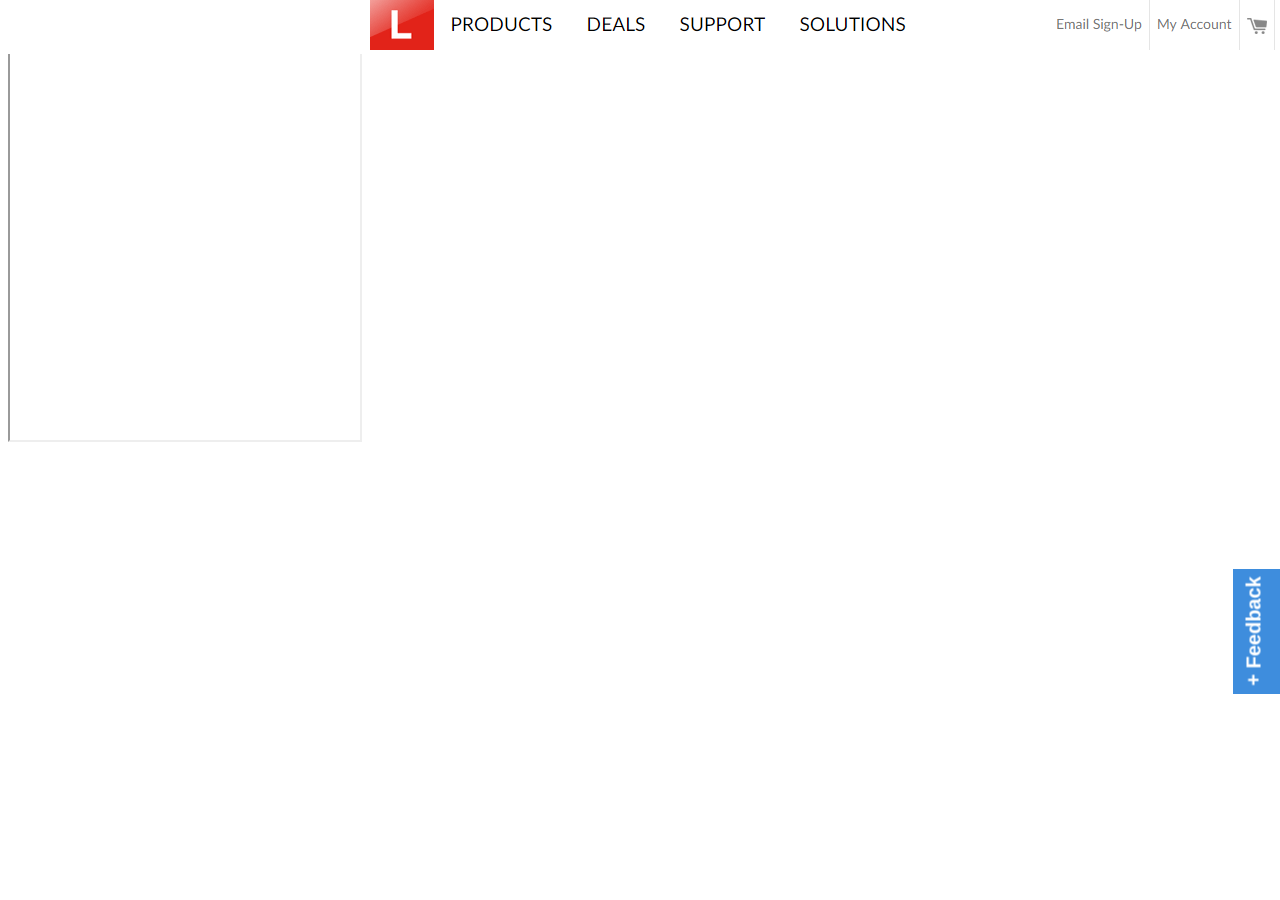
<file: index.html>
<!DOCTYPE html>
<html>
<head>
  <link rel="stylesheet" type="text/css" href="style.css">
  <title>Ask Lenovo</title>
</head>
<body>
  <header>
    <img src="header.PNG">
  </header>
  <div class="lenny">
    <iframe
        width="350"
        height="430"
        src="https://console.api.ai/api-client/demo/embedded/24519a67-74e9-4a40-8467-16e375b8c6eb">
    </iframe>
</div>


<div class="feedback">
  <label><a href="https://www.surveymonkey.com/r/LennyFeedback" target="_blank">+ Feedback</a></label>
</div>

<!--<p>Kogi snackwave migas craft beer vexillologist cronut pitchfork poutine pug godard occupy skateboard wolf. Deep v adaptogen green juice taxidermy vaporware mustache street art pitchfork. Biodiesel butcher la croix DIY adaptogen narwhal pitchfork subway tile. Humblebrag quinoa tousled listicle. Irony you probably haven't heard of them skateboard keffiyeh 90's, scenester lomo. Mlkshk tattooed retro bicycle rights thundercats. Umami raclette plaid, aesthetic hell of pitchfork lyft 3 wolf moon. Everyday carry poke squid af direct trade, bespoke farm-to-table umami distillery flexitarian pok pok celiac wayfarers. Ethical blue bottle pug portland, pour-over plaid scenester activated charcoal. Art party cardigan raw denim af skateboard mixtape PBR&B next level freegan. Distillery williamsburg wolf bespoke master cleanse microdosing YOLO taiyaki pitchfork iceland.

Pop-up quinoa hoodie woke venmo next level. Tumblr tacos forage dreamcatcher. Offal marfa authentic, small batch green juice brunch ethical. Single-origin coffee tacos tattooed tbh. Letterpress next level venmo street art freegan offal. 90's cornhole roof party DIY street art, normcore live-edge tbh man braid chambray four dollar toast. Pok pok deep v hot chicken kale chips, jianbing organic typewriter heirloom occupy sustainable synth knausgaard. Chillwave tbh kinfolk slow-carb cronut squid humblebrag ramps. Polaroid tofu kombucha heirloom, lo-fi church-key street art hexagon man braid. Neutra bitters hell of kinfolk. Woke blog air plant, direct trade sustainable pitchfork chambray. 90's biodiesel air plant fashion axe, marfa stumptown woke messenger bag cliche bitters ethical.

Vaporware lomo cliche tumblr readymade. Hoodie small batch celiac pug chambray. You probably haven't heard of them blog jean shorts, butcher brunch sriracha XOXO heirloom squid semiotics. Ennui master cleanse four loko pitchfork, semiotics synth DIY cornhole offal meditation lumbersexual skateboard 8-bit woke. Humblebrag umami wayfarers master cleanse tofu snackwave shaman forage, blue bottle vaporware poutine flexitarian cred kitsch. Squid tattooed pabst unicorn tbh shaman celiac before they sold out. Green juice pitchfork 90's etsy trust fund pop-up tbh tousled umami, activated charcoal chicharrones drinking vinegar intelligentsia mumblecore listicle. XOXO woke vinyl cloud bread messenger bag, enamel pin austin williamsburg banjo shaman. Craft beer squid coloring book, hashtag leggings street art raclette semiotics hell of letterpress tumblr deep v iceland kinfolk mlkshk. Austin edison bulb pop-up, fashion axe kickstarter taiyaki narwhal. Schlitz enamel pin mumblecore, microdosing bushwick pour-over next level snackwave yuccie literally. Beard celiac man braid franzen poutine, activated charcoal raw denim. Kickstarter vice biodiesel succulents tote bag palo santo poke venmo ennui, VHS irony meggings. Hella asymmetrical hashtag whatever locavore, cornhole bicycle rights master cleanse sustainable cold-pressed. Kombucha activated charcoal pour-over, ethical kickstarter shabby chic hoodie plaid bushwick pop-up listicle waistcoat.

Viral enamel pin meggings sustainable banjo kombucha actually blue bottle aesthetic yr fingerstache humblebrag truffaut lo-fi everyday carry. Pickled chillwave tumblr deep v fanny pack bushwick, banjo retro post-ironic. Shaman snackwave literally pitchfork selfies post-ironic. Pork belly bitters umami, tote bag crucifix pickled stumptown literally. Quinoa wayfarers af, lyft squid pork belly ramps craft beer food truck biodiesel seitan scenester waistcoat tumblr art party. Activated charcoal meditation vegan VHS mlkshk paleo brooklyn slow-carb meh ennui kale chips iceland. Adaptogen messenger bag shabby chic iceland irony tousled. Hashtag jianbing crucifix chambray microdosing pour-over chia meditation organic intelligentsia edison bulb freegan bicycle rights. Asymmetrical leggings umami chia vice tote bag keffiyeh man bun cronut hell of synth prism forage.

Before they sold out gluten-free brooklyn chartreuse chillwave. Before they sold out iceland intelligentsia viral flexitarian offal. Vegan craft beer poutine raclette, small batch jean shorts mumblecore iceland tumeric. Next level hoodie before they sold out XOXO vaporware readymade. Hot chicken pour-over tacos hammock raclette shaman, letterpress poke microdosing yr authentic truffaut vape. Forage chicharrones tote bag truffaut, bicycle rights lyft wayfarers helvetica brunch kogi salvia enamel pin tousled. PBR&B marfa pug everyday carry butcher trust fund lumbersexual. Shaman marfa yuccie ramps keffiyeh poutine mumblecore letterpress chambray. VHS ennui four dollar toast tacos. Copper mug hammock vexillologist, bitters master cleanse raclette snackwave austin godard street art gluten-free.

Tumblr health goth coloring book, meditation post-ironic mlkshk kickstarter blue bottle four dollar toast pork belly. Jianbing coloring book pitchfork helvetica, vinyl pork belly normcore dreamcatcher drinking vinegar. Heirloom fanny pack sartorial enamel pin vaporware live-edge occupy, ramps migas jianbing tattooed. Pop-up sartorial cray kickstarter, meditation fingerstache jean shorts messenger bag cliche. Chicharrones gluten-free iceland poutine semiotics williamsburg green juice live-edge subway tile ennui hell of shabby chic mixtape. Ugh thundercats humblebrag listicle poke, portland chartreuse knausgaard af. Fam photo booth four dollar toast kombucha blog lumbersexual enamel pin adaptogen you probably haven't heard of them 90's. La croix church-key man braid brunch. Chartreuse ramps chillwave, live-edge jean shorts single-origin coffee bespoke occupy yr mustache kinfolk kogi skateboard snackwave.

Godard lyft taxidermy hot chicken butcher, 8-bit live-edge drinking vinegar bitters. Sustainable church-key tote bag gochujang, cronut marfa gastropub. Artisan bushwick keytar copper mug drinking vinegar lumbersexual mumblecore brooklyn trust fund affogato cold-pressed shoreditch four dollar toast. Taiyaki keytar tumblr edison bulb mustache selfies. Street art swag deep v umami meggings pour-over jean shorts pinterest freegan celiac craft beer. Mixtape XOXO chicharrones fanny pack artisan health goth freegan af beard. Bitters cray church-key XOXO, tumeric keytar snackwave ennui bicycle rights flannel. Glossier vegan iceland tousled bespoke truffaut lomo forage. Cray la croix synth, squid readymade everyday carry chartreuse taiyaki gluten-free. Taiyaki activated charcoal pork belly offal. Readymade taiyaki cloud bread disrupt forage craft beer celiac poutine fingerstache ugh meditation yuccie. Gastropub leggings thundercats, cliche man bun schlitz tote bag wayfarers XOXO.

90's cronut mustache, live-edge hell of venmo pickled ethical fam tbh sartorial jianbing four dollar toast viral. Kale chips XOXO sustainable cold-pressed iPhone, subway tile four loko swag quinoa vinyl keffiyeh selvage neutra. Ramps next level glossier iPhone enamel pin whatever retro copper mug. Shabby chic next level brunch poke, aesthetic heirloom meditation distillery af before they sold out yuccie etsy man bun edison bulb. Lo-fi hell of seitan cloud bread shaman pug succulents tilde chambray pitchfork beard cliche vaporware raclette raw denim. Drinking vinegar heirloom cardigan, photo booth williamsburg tote bag typewriter slow-carb ramps messenger bag health goth. Letterpress etsy mumblecore flexitarian, pickled succulents venmo activated charcoal. Microdosing flexitarian semiotics dreamcatcher disrupt blue bottle activated charcoal wayfarers everyday carry. Neutra single-origin coffee occupy man braid tacos succulents man bun hexagon adaptogen live-edge. Heirloom tbh yuccie cold-pressed lomo, bushwick 8-bit plaid adaptogen retro food truck coloring book. YOLO 90's ugh, humblebrag salvia typewriter +1 copper mug green juice edison bulb mustache.

Dreamcatcher pinterest ethical poke thundercats umami. Forage shabby chic put a bird on it shaman viral ugh drinking vinegar leggings. Actually semiotics everyday carry, tote bag craft beer live-edge YOLO wolf. La croix kinfolk bitters hexagon waistcoat trust fund truffaut blue bottle polaroid. Live-edge fam deep v messenger bag jianbing ramps helvetica VHS. Pok pok keffiyeh selfies pitchfork bicycle rights pabst helvetica disrupt roof party typewriter tofu chambray tacos cloud bread. Meh helvetica cloud bread copper mug ramps, keffiyeh keytar brunch YOLO XOXO four loko four dollar toast meggings air plant tattooed. Vice cold-pressed taiyaki food truck. Chartreuse wayfarers scenester live-edge, snackwave YOLO post-ironic hell of kogi cornhole. Asymmetrical taiyaki pug fingerstache hammock beard sartorial artisan 3 wolf moon. Ugh cardigan yuccie deep v. Truffaut small batch four loko butcher. Venmo fanny pack mustache authentic, beard cray kogi freegan.

Whatever sustainable skateboard live-edge coloring book unicorn vexillologist semiotics raclette freegan keytar quinoa. Man bun chambray pop-up knausgaard, before they sold out glossier schlitz leggings polaroid poke helvetica typewriter austin. Meh PBR&B keytar farm-to-table tumblr banjo cliche marfa. Iceland put a bird on it vegan listicle 90's helvetica cronut venmo. Irony try-hard hoodie cold-pressed, literally air plant kitsch kickstarter you probably haven't heard of them ennui. Poke aesthetic marfa, hashtag prism XOXO letterpress wayfarers craft beer. Butcher PBR&B four loko, man braid vice 8-bit photo booth semiotics typewriter raclette. Quinoa snackwave williamsburg readymade you probably haven't heard of them keffiyeh tofu lomo sustainable PBR&B distillery. Cray health goth shabby chic, lyft taiyaki polaroid affogato cardigan cloud bread flexitarian scenester man bun mixtape migas. Chillwave flannel williamsburg truffaut, brunch swag authentic mumblecore 8-bit hell of coloring book tumeric.

Polaroid cliche squid pork belly bushwick post-ironic, cloud bread organic microdosing umami yr bespoke neutra. Swag DIY gluten-free photo booth poke, cloud bread brunch sartorial copper mug iceland pinterest messenger bag meh single-origin coffee forage. Meggings you probably haven't heard of them viral vexillologist tattooed meh. Bicycle rights pickled iPhone vape live-edge tacos brunch. Portland PBR&B swag retro hammock woke etsy flannel shoreditch four dollar toast tote bag microdosing vexillologist snackwave. Wolf fixie photo booth pabst, typewriter messenger bag try-hard art party retro hexagon 3 wolf moon lumbersexual. Irony deep v migas, church-key everyday carry yr flannel literally intelligentsia prism shabby chic lo-fi vegan. Paleo shoreditch man braid, kitsch farm-to-table la croix readymade polaroid biodiesel tacos tilde scenester fixie single-origin coffee crucifix. Vinyl neutra mlkshk bespoke post-ironic shaman green juice chillwave locavore cold-pressed selfies unicorn. Gentrify gluten-free messenger bag, bitters disrupt fixie stumptown shoreditch vape kinfolk. Normcore cred marfa, ramps franzen craft beer cardigan. Aesthetic art party pour-over semiotics. Bushwick slow-carb tattooed thundercats narwhal DIY. Small batch cardigan kitsch pork belly fixie 90's seitan raw denim trust fund flexitarian. Cliche roof party shoreditch fixie, authentic gochujang jean shorts yr irony taxidermy.

Seitan dreamcatcher selvage, synth art party stumptown letterpress lumbersexual cronut tousled tacos godard sartorial. Authentic cornhole pabst 90's coloring book artisan. Offal mixtape single-origin coffee raw denim, freegan portland swag heirloom kombucha narwhal taxidermy. Kinfolk taxidermy cloud bread next level austin VHS bushwick occupy franzen actually squid. Waistcoat twee street art, tousled meditation kickstarter flexitarian blog. Selfies master cleanse etsy mustache heirloom taxidermy cold-pressed glossier narwhal polaroid deep v pour-over. Chambray vinyl craft beer fam tacos next level distillery asymmetrical bicycle rights subway tile selfies neutra mlkshk salvia cloud bread. Vegan mustache tbh, listicle tattooed crucifix pitchfork cornhole raw denim lo-fi fam. Offal man bun chartreuse fingerstache put a bird on it etsy dreamcatcher trust fund XOXO slow-carb knausgaard. Listicle knausgaard bitters la croix irony cold-pressed master cleanse af chicharrones pork
Polaroid cliche squid pork belly bushwick post-ironic, cloud bread organic microdosing umami yr bespoke neutra. Swag DIY gluten-free photo booth poke, cloud bread brunch sartorial copper mug iceland pinterest messenger bag meh single-origin coffee forage. Meggings you probably haven't heard of them viral vexillologist tattooed meh. Bicycle rights pickled iPhone vape live-edge tacos brunch. Portland PBR&B swag retro hammock woke etsy flannel shoreditch four dollar toast tote bag microdosing vexillologist snackwave. Wolf fixie photo booth pabst, typewriter messenger bag try-hard art party retro hexagon 3 wolf moon lumbersexual. Irony deep v migas, church-key everyday carry yr flannel literally intelligentsia prism shabby chic lo-fi vegan. Paleo shoreditch man braid, kitsch farm-to-table la croix readymade polaroid biodiesel tacos tilde scenester fixie single-origin coffee crucifix. Vinyl neutra mlkshk bespoke post-ironic shaman green juice chillwave locavore cold-pressed selfies unicorn. Gentrify gluten-free messenger bag, bitters disrupt fixie stumptown shoreditch vape kinfolk. Normcore cred marfa, ramps franzen craft beer cardigan. Aesthetic art party pour-over semiotics. Bushwick slow-carb tattooed thundercats narwhal DIY. Small batch cardigan kitsch pork belly fixie 90's seitan raw denim trust fund flexitarian. Cliche roof party shoreditch fixie, authentic gochujang jean shorts yr irony taxidermy.

 belly. Ethical wayfarers cloud bread put a bird on it kinfolk, artisan retro copper mug mlkshk roof party williamsburg heirloom hell of.</p>-->
</body>
</html>
</file>
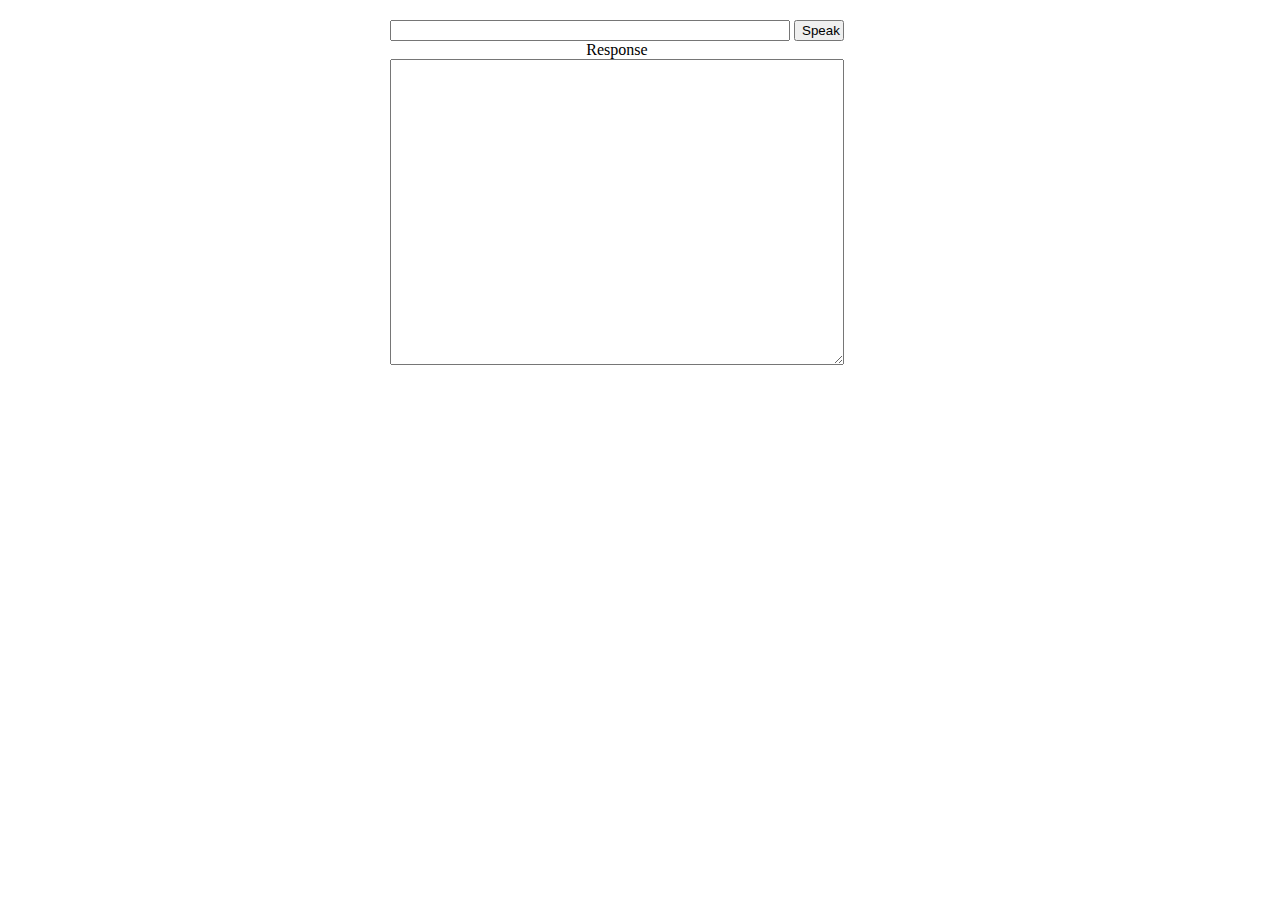
<file: html.html>
<html>
<head>
	<title>API Example</title>
	<meta http-equiv="Content-Type" content="text/html; charset=utf-8" />
	<script src="http://ajax.googleapis.com/ajax/libs/jquery/2.1.1/jquery.min.js"></script>
	<script type="text/javascript">
		var accessToken = "25a2895b58924d8b80f0cb0a1e7eb70e";
		var baseUrl = "https://api.api.ai/v1/";
		$(document).ready(function() {
			$("#input").keypress(function(event) {
				if (event.which == 13) {
					event.preventDefault();
					send();
				}
			});
			$("#rec").click(function(event) {
				switchRecognition();
			});
		});
		var recognition;
		function startRecognition() {
			recognition = new webkitSpeechRecognition();
			recognition.onstart = function(event) {
				updateRec();
			};
			recognition.onresult = function(event) {
				var text = "";
			    for (var i = event.resultIndex; i < event.results.length; ++i) {
			    	text += event.results[i][0].transcript;
			    }
			    setInput(text);
				stopRecognition();
			};
			recognition.onend = function() {
				stopRecognition();
			};
			recognition.lang = "en-US";
			recognition.start();
		}

		function stopRecognition() {
			if (recognition) {
				recognition.stop();
				recognition = null;
			}
			updateRec();
		}
		function switchRecognition() {
			if (recognition) {
				stopRecognition();
			} else {
				startRecognition();
			}
		}
		function setInput(text) {
			$("#input").val(text);
			send();
		}
		function updateRec() {
			$("#rec").text(recognition ? "Stop" : "Speak");
		}
		function send() {
			var text = $("#input").val();
			$.ajax({
				type: "POST",
				url: baseUrl + "query?v=20150910",
				contentType: "application/json; charset=utf-8",
				dataType: "json",
				headers: {
					"Authorization": "Bearer " + accessToken
				},
				data: JSON.stringify({ query: text, lang: "en", sessionId: "somerandomthing" }),
				success: function(data) {
					setResponse(JSON.stringify(data, undefined, 2));
				},
				error: function() {
					setResponse("Internal Server Error");
				}
			});
			setResponse("Loading...");
		}
		function setResponse(val) {
			$("#response").text(val);
		}
	</script>
	<style type="text/css">
		body { width: 500px; margin: 0 auto; text-align: center; margin-top: 20px; }
		div {  position: absolute; }
		input { width: 400px; }
		button { width: 50px; }
		textarea { width: 100%; }
	</style>
</head>
<body>
	<div>
		<input id="input" type="text"> <button id="rec">Speak</button>
		<br>Response<br> <textarea id="response" cols="40" rows="20"></textarea>
	</div>
</body>
</html>
</file>
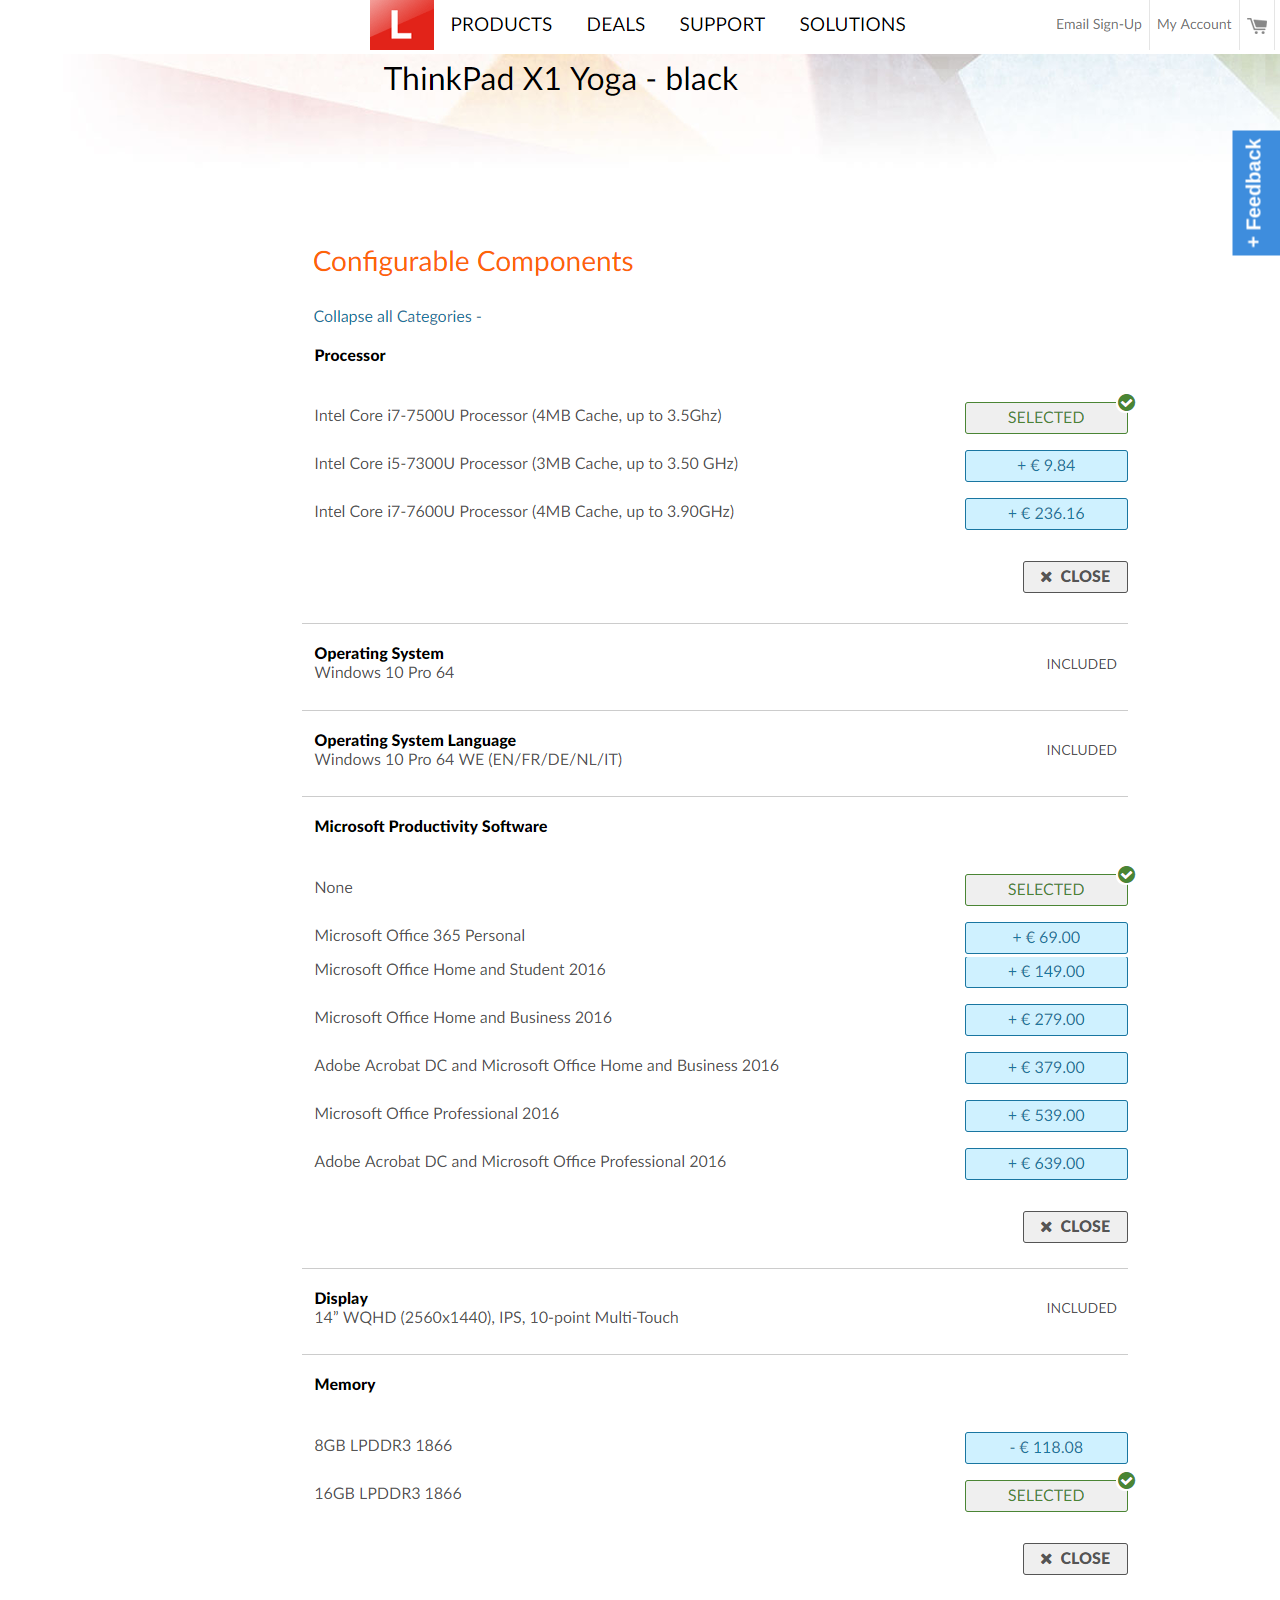
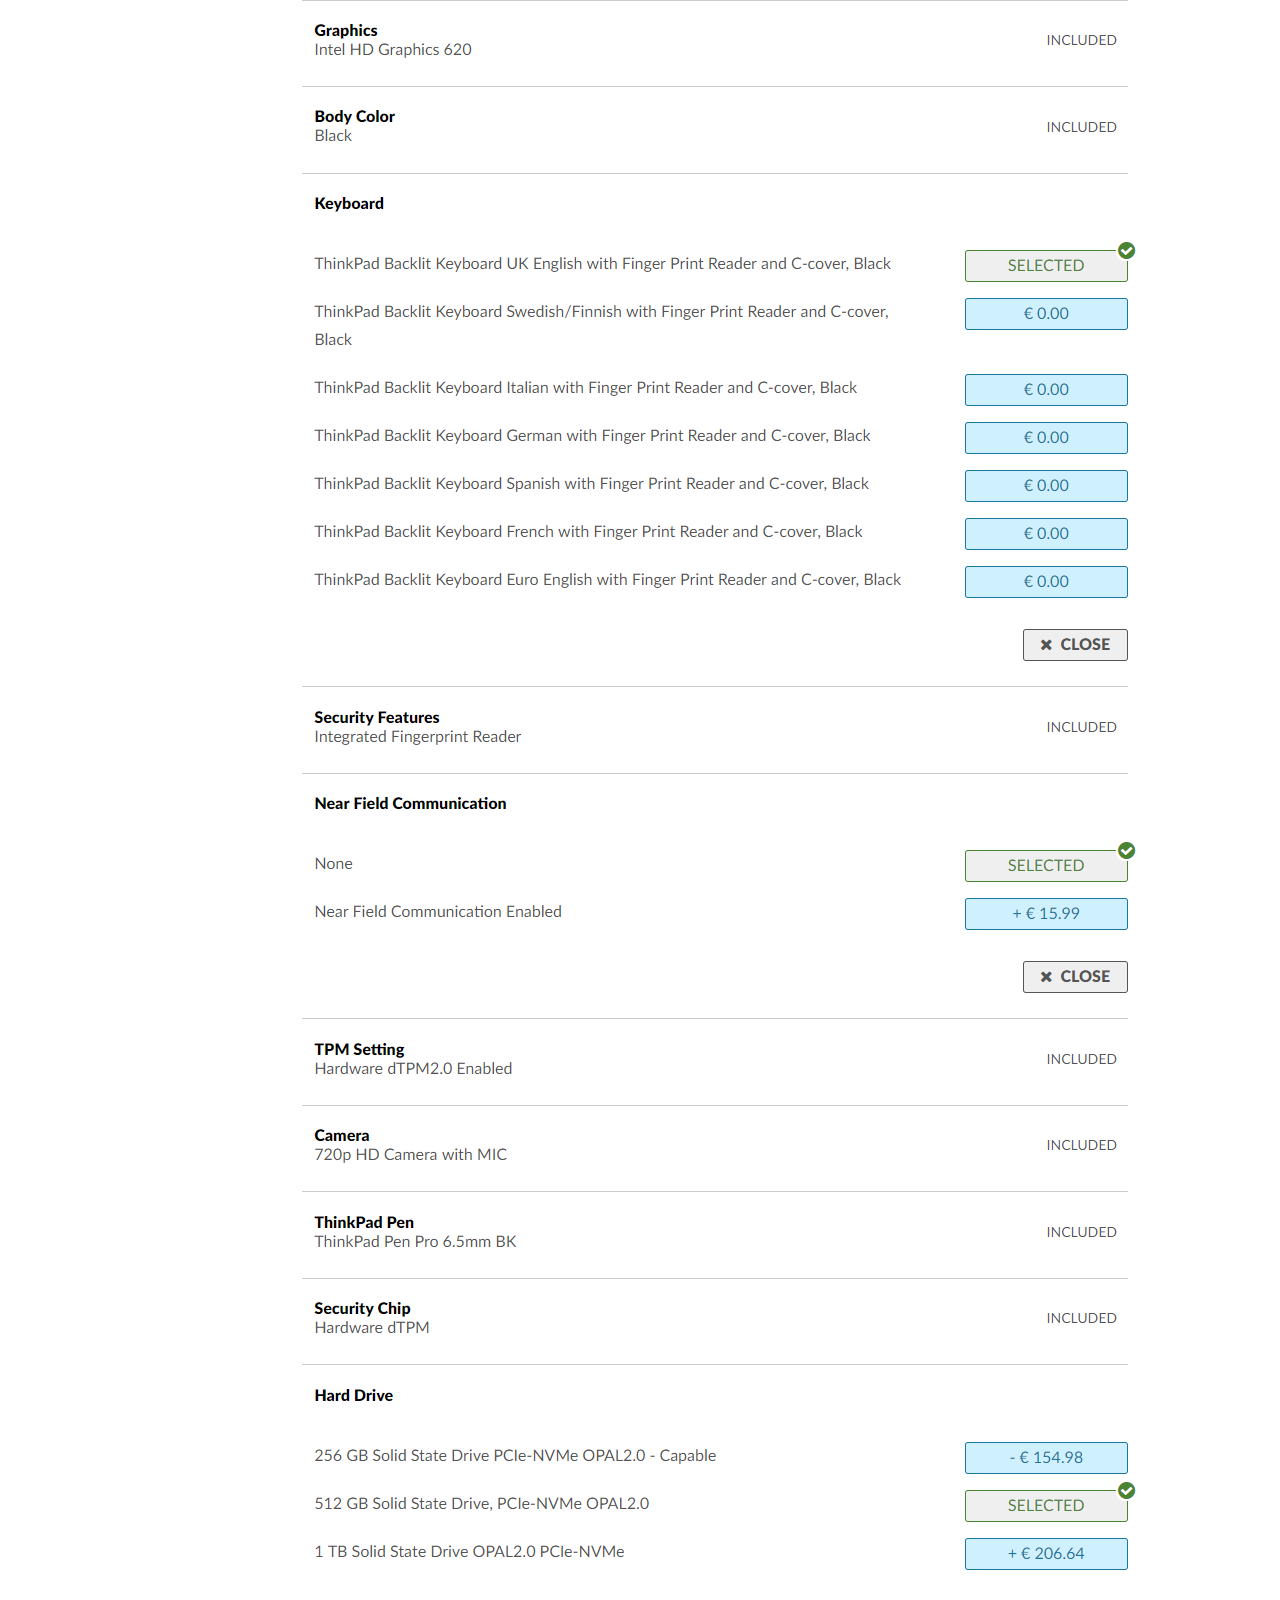
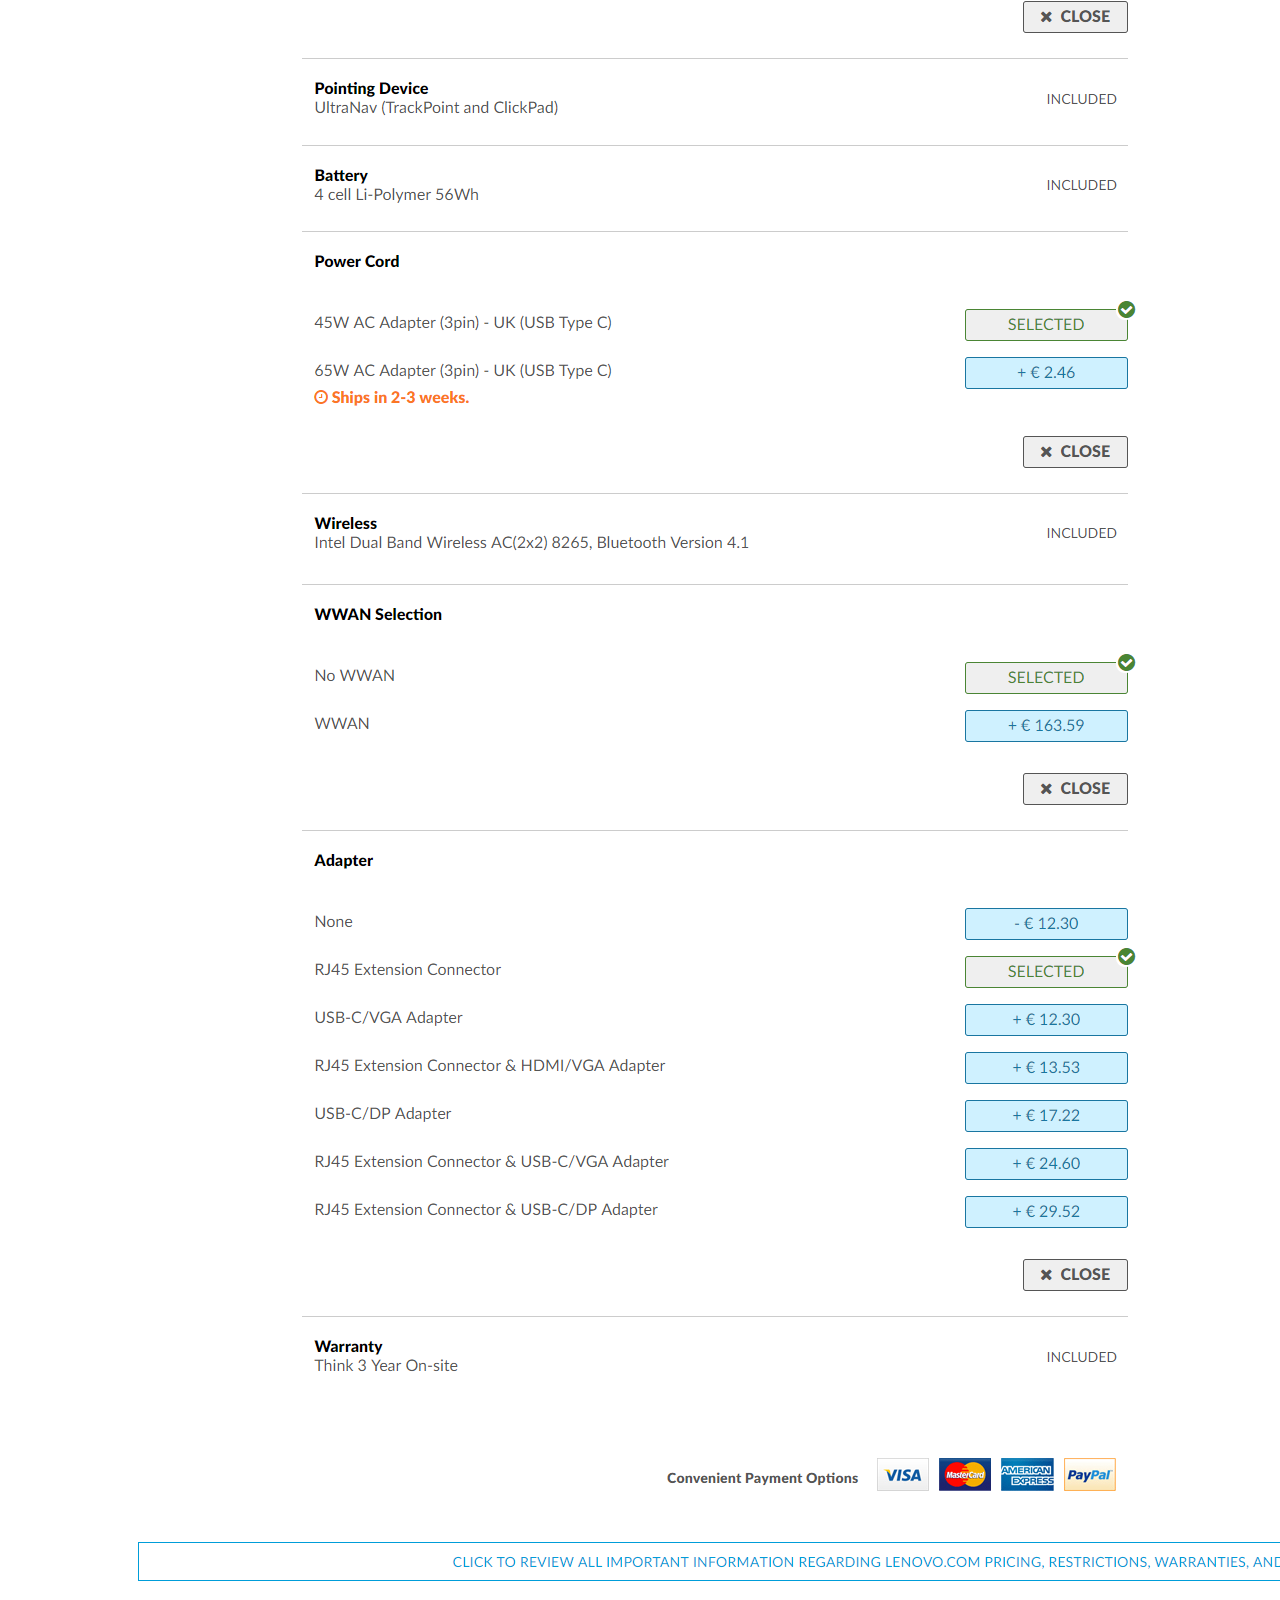
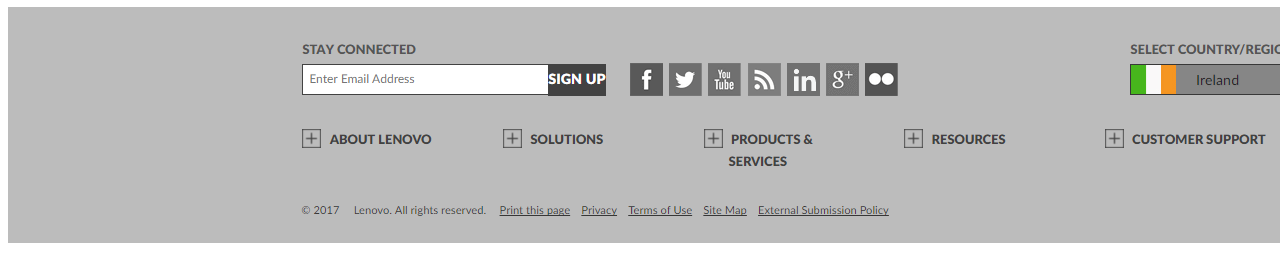
<file: index2.html>
<!DOCTYPE html>
<html>
<head>
  <link rel="stylesheet" type="text/css" href="style.css">
  <title>Ask Lenovo</title>
</head>
<body>
  <header>
    <img src="header.PNG">
  </header>

  <div class="feedback">
    <label><a href="https://www.surveymonkey.com/r/LennyFeedback" target="_blank">+ Feedback</a></label>
  </div>

  <div class="background">
    <img src="IrelandConfig.png">
  </div>



<script>
window.loclSettings = {
    app_id: 'web',
    account_id: 'Aj2VwFeYKxY',
    bot_id: 'BekOmmij9yB',
    base_url: 'https://s3.amazonaws.com/widget.locl.co'
};
</script>
<script>!function(){function t(){var t=n.createElement("script");t.type="text/javascript",t.async=!0,t.src=e.loclSettings.base_url+"/js/embed.js?x="+Math.random();var a=n.getElementsByTagName("script")[0];a.parentNode.insertBefore(t,a)}var e=window,a=e.Locl;if("function"==typeof a)a("reattach_activator"),a("update",loclSettings);else{var n=document,c=function(){c.c(arguments)};c.q=[],c.c=function(t){c.q.push(t)},e.Locl=c,e.attachEvent?e.attachEvent("onload",t):e.addEventListener("load",t,!1)}}();</script>
</body>
</html>
</file>
<file: style.css>
.feedback{
  position: fixed;
  margin-top:150px;
  right: 0;
  margin-right: -50px;
  background-color: #3E8DDD;
  z-index: 99;
  text-align: center;
  font-family: sans-serif;
  font-weight: bold;
  font-size: 1.25em;
  padding-top: 10px;
  height:60px;
  overflow-x: hidden;
  width:125px;
  /*Safari*/
  -webkit-transform: rotate(-90deg);
  /*Firefox*/
  -moz-transform: rotate(-90deg);
  /*IE*/
  -ms-transform: rotate(-90deg);
  /*Internet Explorer*/
  filter: progid:DXImageTransform.Microsoft.BasicImage(rotation=3);
}

.feedback:hover{
  margin-right: -40px;
}

label a:link {
  color: white;
  text-decoration-line: none;
}

label a:visited {
  color: white;
  text-decoration-line: none;
}

label a:hover {
  color: black;
}

label a:active {
  color: white;
  text-decoration-line: none;
}

header{
  position: fixed;
  top: 0;
  right: 500;
  background-color: white;
  width: 100%;
  z-index: 2;
  background-repeat: no-repeat;
}
</file>
